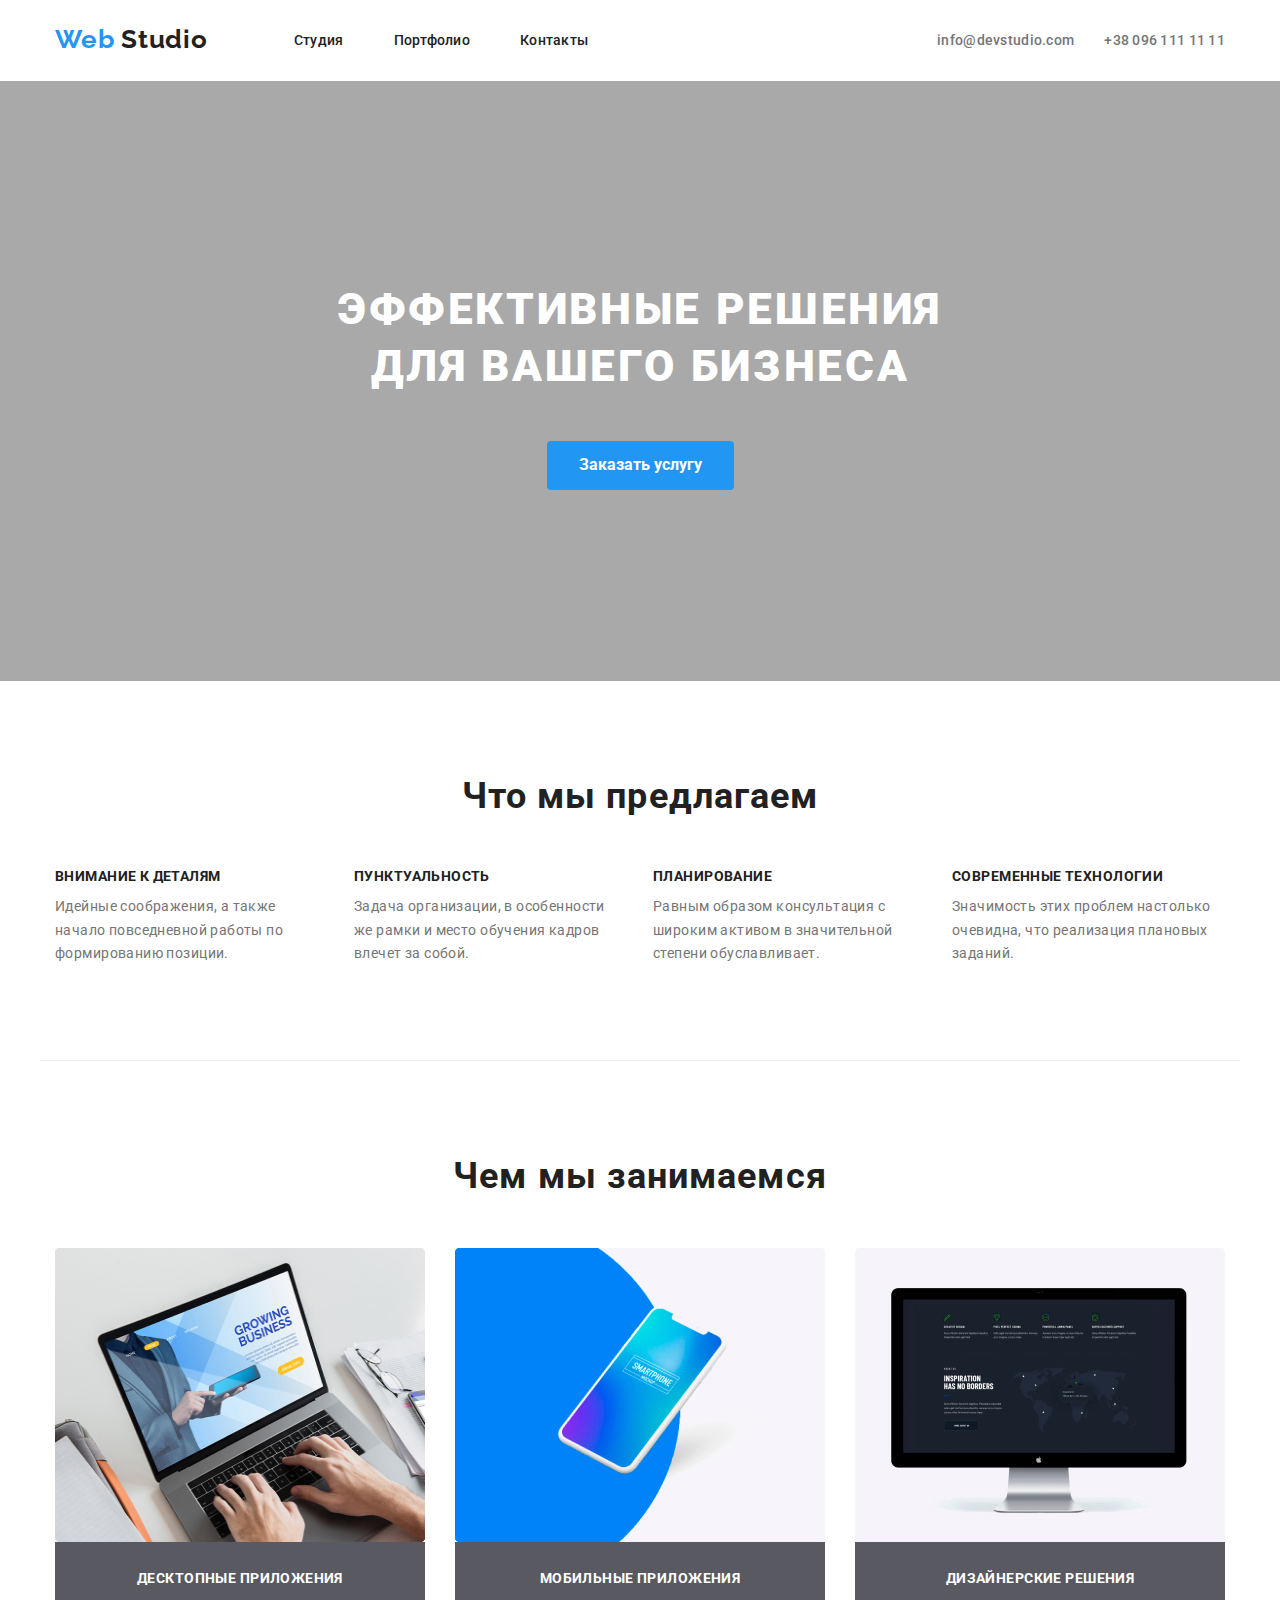
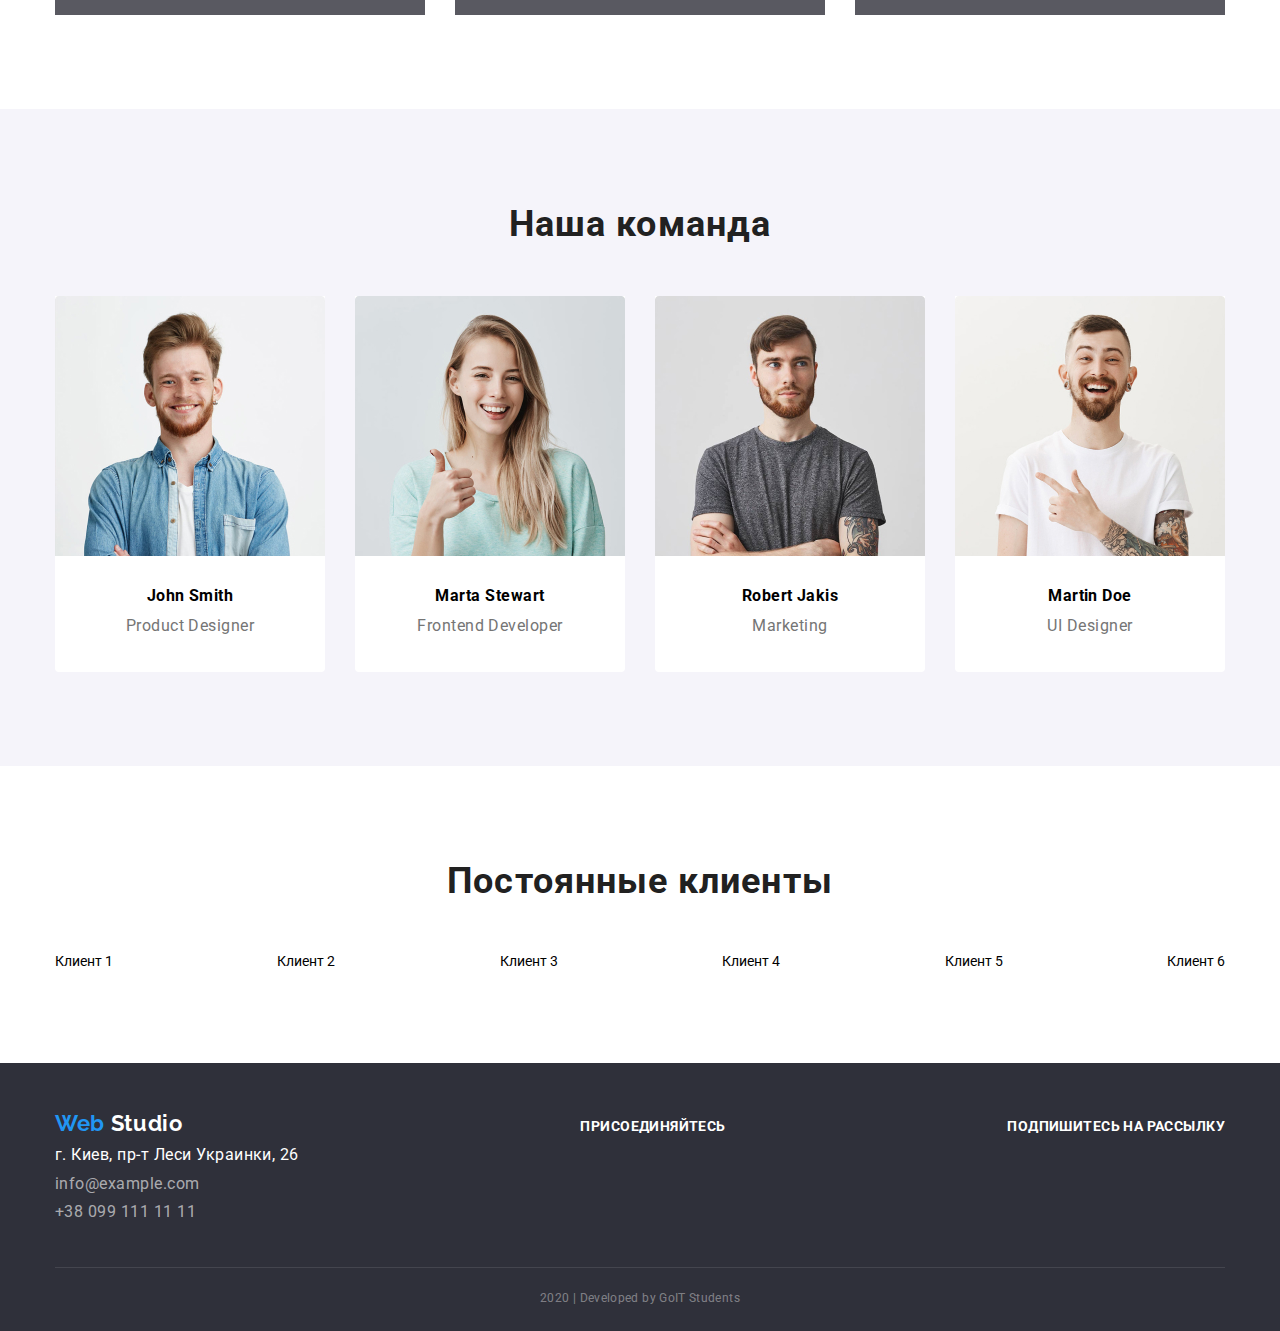
<file: index.html>
<!DOCTYPE html>
<html lang="ru">

<head>
    <meta charset="UTF-8">
    <meta name="viewport" content="width=device-width, initial-scale=1.0">
    <title>Web Studio</title>
    <link
        href="https://fonts.googleapis.com/css2?family=Raleway:wght@700&family=Roboto:ital,wght@0,400;0,700;1,900&display=swap"
        rel="stylesheet">
    <link rel="stylesheet"
        href="https://cdnjs.cloudflare.com/ajax/libs/modern-normalize/0.6.0/modern-normalize.min.css">
    <link rel="stylesheet" href="./css/styles.css">
</head>

<body>
    <header>
        <div class="container main-navigation">
            <nav class="container-nav">
                <a href="./index.html" class="logo">
                    <span>Web </span>Studio
                </a>
                <ul class="site-navigation">
                    <li><a href="./index.html" class="main-navigation">Студия</a></li>
                    <li><a href="./portfolio.html" class="main-navigation">Портфолио</a></li>
                    <li><a href="#" class="main-navigation">Контакты</a></li>
                </ul>
            </nav>
            <ul class="our-contacts">
                <li class="contact-navigation">info@devstudio.com</li>
                <li class="contact-navigation">+38 096 111 11 11</li>
            </ul>
        </div>
    </header>
    <main>
        <section class="main-banner">
            <h1>Эффективные решения для вашего бизнеса</h1>
            <a href="#" class="to-order">Заказать услугу</a>
        </section>
        <section>
            <div class="container about-us">
                <h2 class="section-heading propose">Что мы предлагаем</h2>
                <ul class="propose-items">
                    <li>
                        <h3 class="heading-type">Внимание к деталям</h3>
                        <p class="secion-text">Идейные соображения, а также начало повседневной работы по формированию
                            позиции.</p>
                    </li>
                    <li>
                        <h3 class="heading-type">Пунктуальность</h3>
                        <p class="secion-text">Задача организации, в особенности же рамки и место обучения кадров влечет
                            за
                            собой.</p>
                    </li>
                    <li>
                        <h3 class="heading-type">Планирование</h3>
                        <p class="secion-text">Равным образом консультация с широким активом в значительной степени
                            обуславливает.</p>
                    </li>
                    <li>
                        <h3 class="heading-type">Современные технологии</h3>
                        <p class="secion-text">Значимость этих проблем настолько очевидна, что реализация плановых
                            заданий.
                        </p>
                    </li>
                </ul>
            </div>
        </section>
        <section>
            <div class="container goals">
                <h2 class="section-heading">Чем мы занимаемся</h2>
                <ul>
                    <li>
                        <img src="./images/personal-computer.jpg" alt="Приложение для ПК" width="370" height="294">
                        <p class="heading-type white">Десктопные приложения</p>
                    </li>
                    <li>
                        <img src="./images/mobile.jpg" alt="Приложение для телефона" width="370" height="294">
                        <p class="heading-type white">Мобильные приложения</p>
                    </li>
                    <li>
                        <img src="./images/app.jpg" alt="Дизайн" width="370" height="294">
                        <p class="heading-type white">Дизайнерские решения</p>
                    </li>
                </ul>
            </div>
        </section>
        <section class="third-section">
            <div class="container comand">
                <h2 class="section-heading">Наша команда</h2>
                <ul class="command-list">
                    <li class="our-comand">
                        <img src="./images/product-designer.jpg" alt="Джон Смит" width="270" height="260">
                        <h3>John Smith</h3>
                        <p>Product Designer</p>
                        <ul>
                            <li><a href="" aria-label="Instagram link"></a></li>
                            <li><a href="" aria-label="Twitter link"></a></li>
                            <li><a href="" aria-label="Facebook link"></a></li>
                            <li><a href="" aria-label="Linkedin link"></a></li>
                        </ul>
                    </li>
                    <li class="our-comand">
                        <img src="./images/frontend-developer.jpg" alt="Марта Стюарт" width="270" height="260">
                        <h3>Marta Stewart</h3>
                        <p>Frontend Developer</p>
                        <ul>
                            <li><a href="" aria-label="Instagram link"></a> </li>
                            <li><a href="" aria-label="Twitter link"></a></li>
                            <li><a href="" aria-label="Facebook link"></a></li>
                            <li><a href="" aria-label="Linkedin link"></a></li>
                        </ul>
                    </li>
                    <li class="our-comand">
                        <img src="./images/marketing.jpg" alt="Роберт Джекис" width="270" height="260">
                        <h3>Robert Jakis</h3>
                        <p>Marketing</p>
                        <ul>
                            <li><a href="" aria-label="Instagram link"></a></li>
                            <li><a href="" aria-label="Twitter link"></a></li>
                            <li><a href="" aria-label="Facebook link"></a></li>
                            <li><a href="" aria-label="Linkedin link"></a></li>
                        </ul>
                    </li>
                    <li class="our-comand">
                        <img src="./images/designer.jpg" alt="Мартин Дое" width="270" height="260">
                        <h3>Martin Doe</h3>
                        <p>UI Designer</p>
                        <ul>
                            <li><a href="" aria-label="Instagram link"></a></li>
                            <li><a href="" aria-label="Twitter link"></a></li>
                            <li><a href="" aria-label="Facebook link"></a></li>
                            <li><a href="" aria-label="Linkedin link"></a></li>
                        </ul>
                    </li>
                </ul>
            </div>
        </section>
        <section>
            <div class="container clients">
                <h2 class="section-heading">Постоянные клиенты</h2>
                <ul>
                    <li>Клиент 1</li>
                    <li>Клиент 2</li>
                    <li>Клиент 3</li>
                    <li>Клиент 4</li>
                    <li>Клиент 5</li>
                    <li>Клиент 6</li>
                </ul>
            </div>
        </section>
    </main>
    <footer>
        <div class="container">
            <div class="footer-content">
                <div class="footer-adress">
                    <a href="./index.html" class="logo smaller-type">
                        <span>Web </span>Studio
                    </a>
                    <address>
                        <p>г. Киев, пр-т Леси Украинки, 26</p>
                        <p><span>info@example.com</span></p>
                        <p><span>+38 099 111 11 11 </span></p>
                    </address>
                </div>
                <div class="footer-sosial">
                    <p class="footer-links">Присоединяйтесь</p>
                    <ul>
                        <li><a href="" aria-label="Instagram link"></a></li>
                        <li><a href="" aria-label="Twitter link"></a></li>
                        <li><a href="" aria-label="Facebook link"></a></li>
                        <li><a href="" aria-label="Linkedin link"></a></li>
                    </ul>
                </div>
                <div class="footer-form">
                    <p class="footer-links">подпишитесь на рассылку</p>
                </div>
            </div>
            <p class="copyright">2020 | Developed by GoIT Students</p>
        </div>
    </footer>
</body>

</html>
</file>
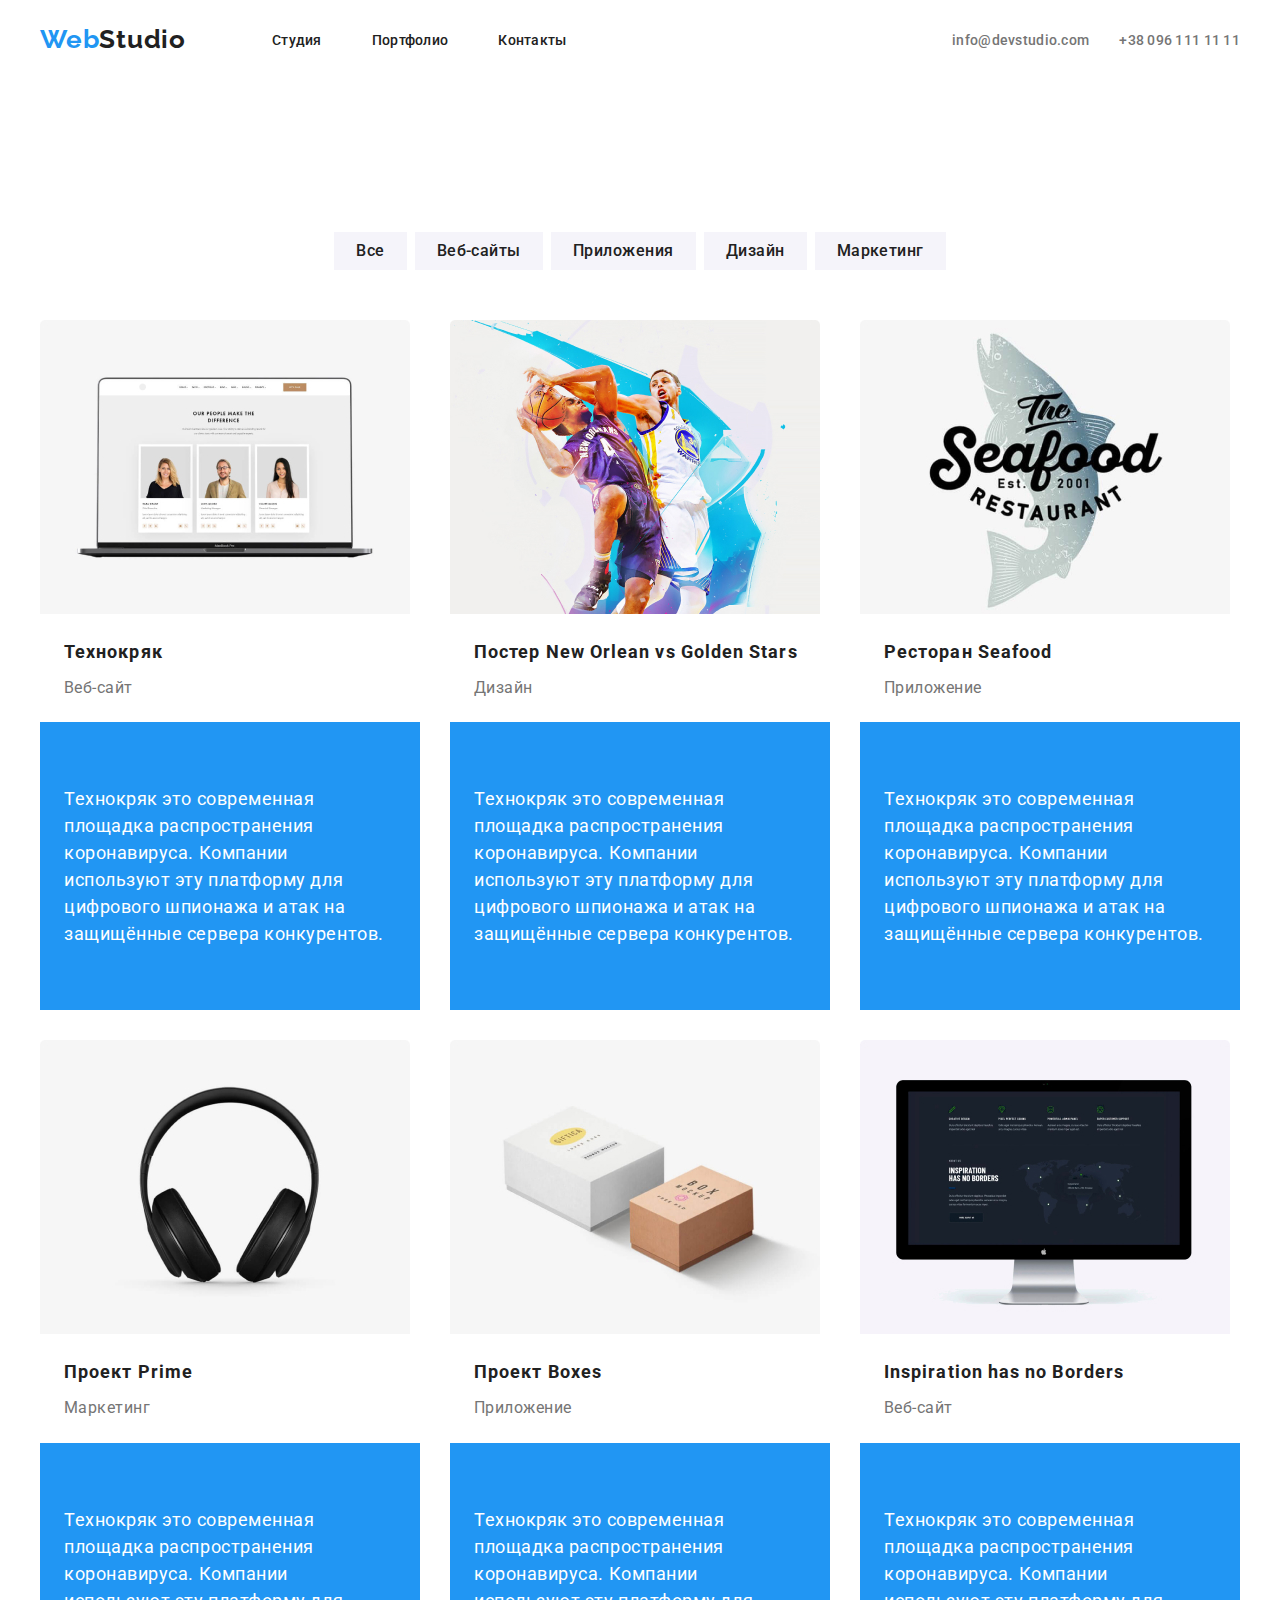
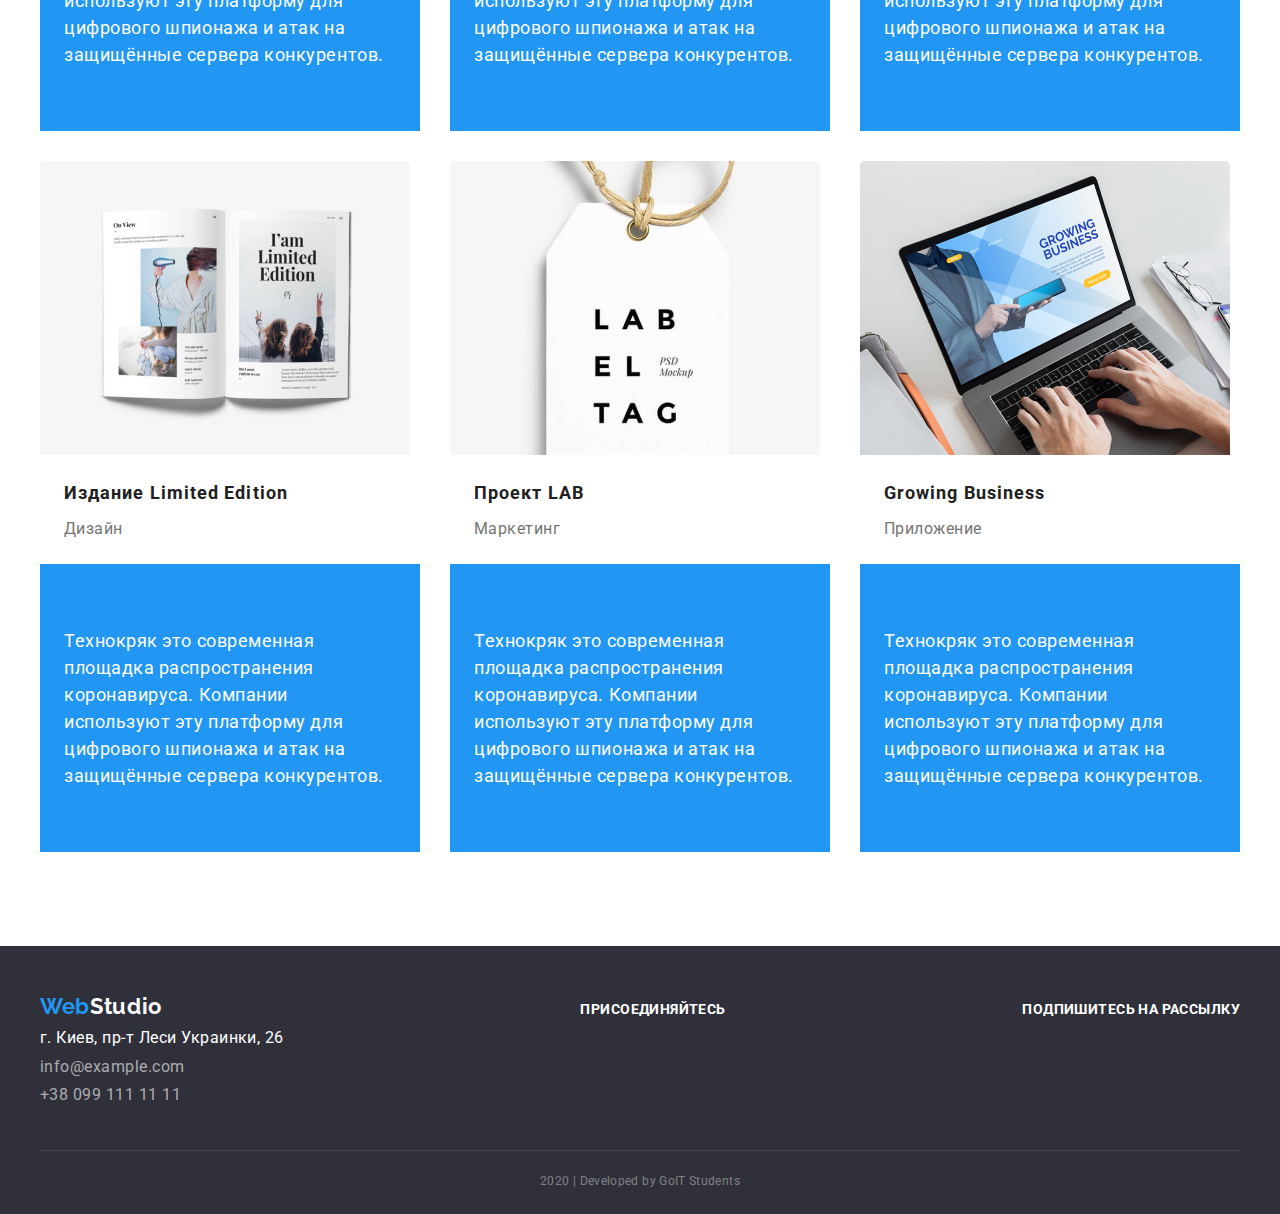
<file: portfolio.html>
<!DOCTYPE html>
<html lang="en">

<head>
    <meta charset="UTF-8">
    <meta name="viewport" content="width=device-width, initial-scale=1.0">
    <title>Portfolio</title>
    <link
        href="https://fonts.googleapis.com/css2?family=Raleway:wght@700&family=Roboto:ital,wght@0,400;0,700;1,900&display=swap"
        rel="stylesheet">
    <link rel="stylesheet" href="./css/styles.css">
</head>

<body>
    <header>
        <div class="container main-navigation">
            <nav class="container-nav">
                <a href="./index.html" class="logo">
                    <span>Web</span>Studio
                </a>
                <ul class="site-navigation">
                    <li><a href="./index.html" class="main-navigation">Студия</a></li>
                    <li><a href="./portfolio.html" class="main-navigation">Портфолио</a></li>
                    <li><a href="#" class="main-navigation">Контакты</a></li>
                </ul>
            </nav>
            <ul class="our-contacts">
                <li class="contact-navigation">info@devstudio.com</li>
                <li class="contact-navigation">+38 096 111 11 11</li>
            </ul>
        </div>
    </header>
    <main>
        <section class="projects">
            <div class="container our-projects">
                <h1>Наши проекты</h1>
                <div class="filters">
                    <ul>
                        <li class="filter-item"><button type="button" class="nav-button">Все</button></li>
                        <li class="filter-item"><button type="button" class="nav-button">Веб-сайты</button></li>
                        <li class="filter-item"><button type="button" class="nav-button">Приложения</button></li>
                        <li class="filter-item"><button type="button" class="nav-button">Дизайн</button></li>
                        <li class="filter-item"><button type="button" class="nav-button">Маркетинг</button></li>
                    </ul>
                </div>
                <ul class="project-items">
                    <li>
                        <img src="./images/tekhno.jpg" alt="Сайт">
                        <h2 class="projects-title">Технокряк</h2>
                        <p class="projects-type">Веб-сайт</p>
                        <p class="projects-text">Технокряк это современная площадка распространения коронавируса.
                            Компании
                            используют эту платформу
                            для цифрового шпионажа и атак на защищённые сервера конкурентов.</p>
                    </li>
                    <li><img src="./images/golden-stars.jpg" alt="Командная игра">
                        <h2 class="projects-title">Постер New Orlean vs Golden Stars</h2>
                        <p class="projects-type">Дизайн</p>
                        <p class="projects-text">Технокряк это современная площадка распространения коронавируса.
                            Компании
                            используют эту платформу
                            для цифрового шпионажа и атак на защищённые сервера конкурентов.</p>
                    </li>
                    <li><img src="./images/seafood.jpg" alt="Логотип ресторана">
                        <h2 class="projects-title">Ресторан Seafood</h2>
                        <p class="projects-type">Приложение</p>
                        <p class="projects-text">Технокряк это современная площадка распространения коронавируса.
                            Компании
                            используют эту платформу
                            для цифрового шпионажа и атак на защищённые сервера конкурентов.</p>
                    </li>
                    <li><img src="./images/prime.jpg" alt="Наушники">
                        <h2 class="projects-title">Проект Prime</h2>
                        <p class="projects-type">Маркетинг</p>
                        <p class="projects-text">Технокряк это современная площадка распространения коронавируса.
                            Компании
                            используют эту платформу
                            для цифрового шпионажа и атак на защищённые сервера конкурентов.</p>
                    </li>
                    <li><img src="./images/boxes.jpg" alt="Коробки">
                        <h2 class="projects-title">Проект Boxes</h2>
                        <p class="projects-type">Приложение</p>
                        <p class="projects-text">Технокряк это современная площадка распространения коронавируса.
                            Компании
                            используют эту платформу
                            для цифрового шпионажа и атак на защищённые сервера конкурентов.</p>
                    </li>
                    <li><img src="./images/inspiration.jpg" alt="Веб-сайт">
                        <h2 class="projects-title">Inspiration has no Borders</h2>
                        <p class="projects-type">Веб-сайт</p>
                        <p class="projects-text">Технокряк это современная площадка распространения коронавируса.
                            Компании
                            используют эту платформу
                            для цифрового шпионажа и атак на защищённые сервера конкурентов.</p>
                    </li>
                    <li><img src="./images/limited-edition.jpg" alt="Журнал">
                        <h2 class="projects-title">Издание Limited Edition</h2>
                        <p class="projects-type">Дизайн</p>
                        <p class="projects-text">Технокряк это современная площадка распространения коронавируса.
                            Компании
                            используют эту платформу
                            для цифрового шпионажа и атак на защищённые сервера конкурентов.</p>
                    </li>
                    <li><img src="./images/lab.jpg" alt="Логотип">
                        <h2 class="projects-title">Проект LAB</h2>
                        <p class="projects-type">Маркетинг</p>
                        <p class="projects-text">Технокряк это современная площадка распространения коронавируса.
                            Компании
                            используют эту платформу
                            для цифрового шпионажа и атак на защищённые сервера конкурентов.</p>
                    </li>
                    <li><img src="./images/growing-business.jpg" alt="Компьютер">
                        <h2 class="projects-title">Growing Business</h2>
                        <p class="projects-type">Приложение</p>
                        <p class="projects-text">Технокряк это современная площадка распространения коронавируса.
                            Компании
                            используют эту платформу
                            для цифрового шпионажа и атак на защищённые сервера конкурентов.</p>
                    </li>
                </ul>
            </div>
        </section>
    </main>
    <footer>
        <div class="container">
            <div class="footer-content">
                <div class="footer-adress">
                    <a href="./index.html" class="logo smaller-type">
                        <span>Web</span>Studio
                    </a>
                    <address>
                        <p>г. Киев, пр-т Леси Украинки, 26</p>
                        <p><span>info@example.com</span></p>
                        <p><span>+38 099 111 11 11 </span></p>
                    </address>
                </div>
                <div class="footer-sosial">
                    <p class="footer-links">Присоединяйтесь</p>
                    <ul>
                        <li><a href="" aria-label="Instagram link"></a></li>
                        <li><a href="" aria-label="Twitter link"></a></li>
                        <li><a href="" aria-label="Facebook link"></a></li>
                        <li><a href="" aria-label="Linkedin link"></a></li>
                    </ul>
                </div>
                <div class="footer-form">
                    <p class="footer-links">подпишитесь на рассылку</p>
                </div>
            </div>
            <p class="copyright">2020 | Developed by GoIT Students</p>
        </div>
    </footer>
</body>

</html>
</file>
<file: css/styles.css>
/* цвет основного текста #212121
вторичный цвет текста #757575
дополнительный цвет #FFFFFF
акцент #2196F3
основной цвет фона #E5E5E5
дополнительный цвет фона #F5F4FA
цвет фона в футере #2F303A
белый фон #FFFFFF
*/
/* общая стилизация */
:root {
    --primary-text-color: #212121;
    --secondary-text-color: #757575;
    --white-text-color: #FFFFFF;
    --accent-text-color: #2196F3; 
    --main-bg-color: #E5E5E5;
    --secondary-bg-color: #F5F4FA;
    --third-bg-color: #2F303A;
    --accent-bg-color: #2196F3;
    --white-bg-color: #FFFFFF;
}
body {
    font-family: 'Roboto', sans-serif;
    font-size: 14px;
    margin: 0;
    padding: 0;
}
ul {
    list-style-type: none;
}
a {
    text-decoration: none;
    color: var(--primary-text-color);
}
h1,
h2,
h3,
p,
ul {
    margin-top: 0;
    margin-bottom: 0;
    padding-inline-start: 0;
}
/*-------------------------Header главная страница---------------------------*/
.container {
    width: 1200px;
    margin-left: auto;
    margin-right: auto;
    padding-left: 15px;
    padding-right: 15px;
}

.container-nav, 
.site-navigation,
.our-contacts,
.main-navigation {
    display: flex;
    align-items: center;
}
.site-navigation li+li {
    margin-left: 50px;
}
.site-navigation a {
    display: block;
    padding-top: 32px;
    padding-bottom: 32px;
}
.our-contacts li+li {
    margin-left: 30px;
}
.our-contacts {
    margin-left: auto;
}
.logo {
    padding-top: 24px;
    padding-bottom: 25px;
    margin-right: 86px;

    font-family: 'Raleway', sans-serif;
    font-size: 26px;
    line-height: 1.2;
    font-weight: 700;
    letter-spacing: 0.03em;
}
.logo>span {
    color: var(--accent-text-color);
}
.main-navigation {
    font-weight: 500;
    line-height: 1.2;
    letter-spacing: 0.02em;
}
.main-navigation:hover,
.main-navigation:focus {
    color: var(--accent-text-color);
}
.main-navigation:active {
    color: var(--accent-text-color);
}
.contact-navigation {
    color: var(--secondary-text-color);

    font-weight: 500;
    letter-spacing: 0.02em;
    line-height: 1.1;
}
.contact-navigation:hover {
    color: var(--accent-text-color);

    cursor: pointer;
}
/*---------------------------Первая секция "Эффективные решения"--------------------------------*/
.main-banner {
    background-color: darkgray; 
/*временное решение, с предыдущим цветом сама его не вижу*/
    height: 600px;
    text-align: center;
    padding-top: 200px;
}
h1 {
   width: 646px;
   margin: 0 auto;

    color: var(--white-text-color);
    
    font-weight: 900;
    font-size: 44px;
    line-height: 1.3;
    letter-spacing: 0.06em;
    text-transform: uppercase;
}
.to-order {
    display: inline-block;
    padding: 10px 32px;
    border-radius: 4px;
    margin-top: 46px;

    color: var(--white-text-color);
    background-color: var(--accent-bg-color);

    font-size: 16px;
    font-weight: 700;
    line-height: 1.8;
}
/*-----------------------------------------Что мы предлагаем---------------------------------------*/
.heading-type {
    color: var(--primary-text-color);

    font-size: 14px;
    text-transform: uppercase;
    font-weight: 700;
    letter-spacing: 0.03em;
    line-height: 1.2;
}
.propose {
    margin-bottom: 50px;
}
.propose-items {
    display: flex;
}
.propose-items li+li {
    margin-left: 29px;
}
.propose-items>li {
    width: 270px;
}
.about-us {
    padding-top: 94px;
    padding-bottom: 94px;
    border-bottom:  1px solid #ECECEC;
}
.goals img, .comand img {
    display: block;
}

.white {
    display: inline-block;
    min-width: 370px;
    padding: 28px 15px;
    text-align: center;

    color: var(--white-text-color);
    background: rgba(47, 48, 58, 0.8);
}
.section-heading {
    color: var(--primary-text-color);
    font-weight: 700;
    font-size: 36px;
    line-height: 1.2;
    letter-spacing: 0.03em;
    text-align: center;
}
.secion-text {
    margin-top: 10px;
    color: var(--secondary-text-color);
    font-size: 14px;
    line-height: 1.7;
    letter-spacing: 0.03em;
}
/*-------------------------------------Чем мы занимаемся-------------------------------------*/
.goals {
    padding-top: 94px;
    padding-bottom: 94px;

}
.goals ul {
    display: flex;
    margin-top: 50px;
}
.goals li+li {
    margin-left: 30px;
}
/*------------------------------------Наша команда, наши клиенты-------------------------------------*/
.comand, .clients {
    padding-top: 94px;
    padding-bottom: 94px;
}
.third-section {
    background-color: var(--secondary-bg-color);
}
.command-list {
    margin-top: 50px;
    display: flex;
    text-align: center;
}
.command-list li+li {
    margin-left: 30px;
}
.our-comand {
    background-color: #FFFFFF;
    border-radius: 4px;
    padding-bottom: 37px;
}
.our-comand h3 {
    margin-top: 30px;
    margin-bottom: 10px;
}
.our-comand h3,p {
    font-size: 16px;
    line-height: 1.2;
    letter-spacing: 0.03em;
}
.our-comand p {
    font-weight: 400;
    color: var(--secondary-text-color);
}
.clients h2 {
    margin-bottom: 50px;
}
.clients ul {
    display: flex;
    justify-content: space-between;
}
/*---------------------------------------footer------------------------------------*/
footer {
    background-color: var(--third-bg-color);
    letter-spacing: 0.03em;
    padding-top: 47px;
}
.smaller-type {
    font-size: 22px;
    color: var(--white-text-color);
    margin-right: 0;
    padding: 0;
}
address p {
    margin-top: 9px;
    margin-bottom: 9px;
    color: var(--white-text-color);
    font-style: normal;
}
address p:nth-child(3) {
    margin-bottom: 0;
}
address span {
    color: rgba(255, 255, 255, 0.6);
}
.footer-links {
    color: var(--white-text-color);
    font-weight: 700;
    text-transform: uppercase;
    font-size: 14px;
    line-height: 1.2;
}
.footer-content
{
    display: flex;
    align-items: baseline;
    justify-content: space-between;
    padding-bottom: 46px;
}
.copyright {
    border-top: 1px solid rgba(255, 255, 255, 0.1);
    padding-top: 18px;
    padding-bottom: 21px;

    font-size: 12px;
    line-height: 2;
    color: rgba(255, 255, 255, 0.4);
    text-align: center;
}
/*---------------------------------------Портфолио----------------------------*/

.projects {
    padding-top: 94px;
    padding-bottom: 94px;
}
.nav-button {
    padding: 6px 22px;
    color: var(--primary-text-color);
    background-color: var(--secondary-bg-color);
    border: none;

    font-family: 'Roboto', sans-serif;
    font-size: 16px;
    font-weight: 500;
    line-height: 1.6;
    letter-spacing: 0.03em;
    cursor: pointer;
}
.nav-button:hover, .nav-button:focus {
    color: var(--white-text-color);
    background-color: var(--accent-bg-color);
}
.projects-title {
    margin-left: 24px;
    margin-right: 24px;
    margin-top: 20px;

    color: var(--primary-text-color);
    font-size: 18px;
    line-height: 2;
    letter-spacing: 0.06em;
}
.project-items img {
    display: block;
}
.projects-type {
    margin-left: 24px;
    margin-right: 24px;
    margin-top: 4px;
    margin-bottom: 20px;

    color: var(--secondary-text-color);
    font-size: 16px;
    line-height: 1.8;
    letter-spacing: 0.03em;
}
.projects-text {
    padding: 63px 24px;

    color: var(--white-text-color);
    background-color: var(--accent-bg-color);

    font-size: 18px;
    font-weight: 400;
    line-height: 1.5;
    letter-spacing: 0.03em;
}
.filters {
    margin-bottom: 50px;
}
.filters>ul {
    display: flex;
    justify-content: center;
}
.filters li+li {
    margin-left: 8px;
}
.project-items {
    display: flex;
    flex-wrap: wrap;
}
.project-items li {
    width: calc((100% - 60px) / 3);
    margin-right: 30px;
    margin-bottom: 30px;
}
.project-items li:nth-child(3n) {
    margin-right: 0;
}
.project-items li:nth-last-child(-n + 3) {
    margin-bottom: 0;
}
</file>
